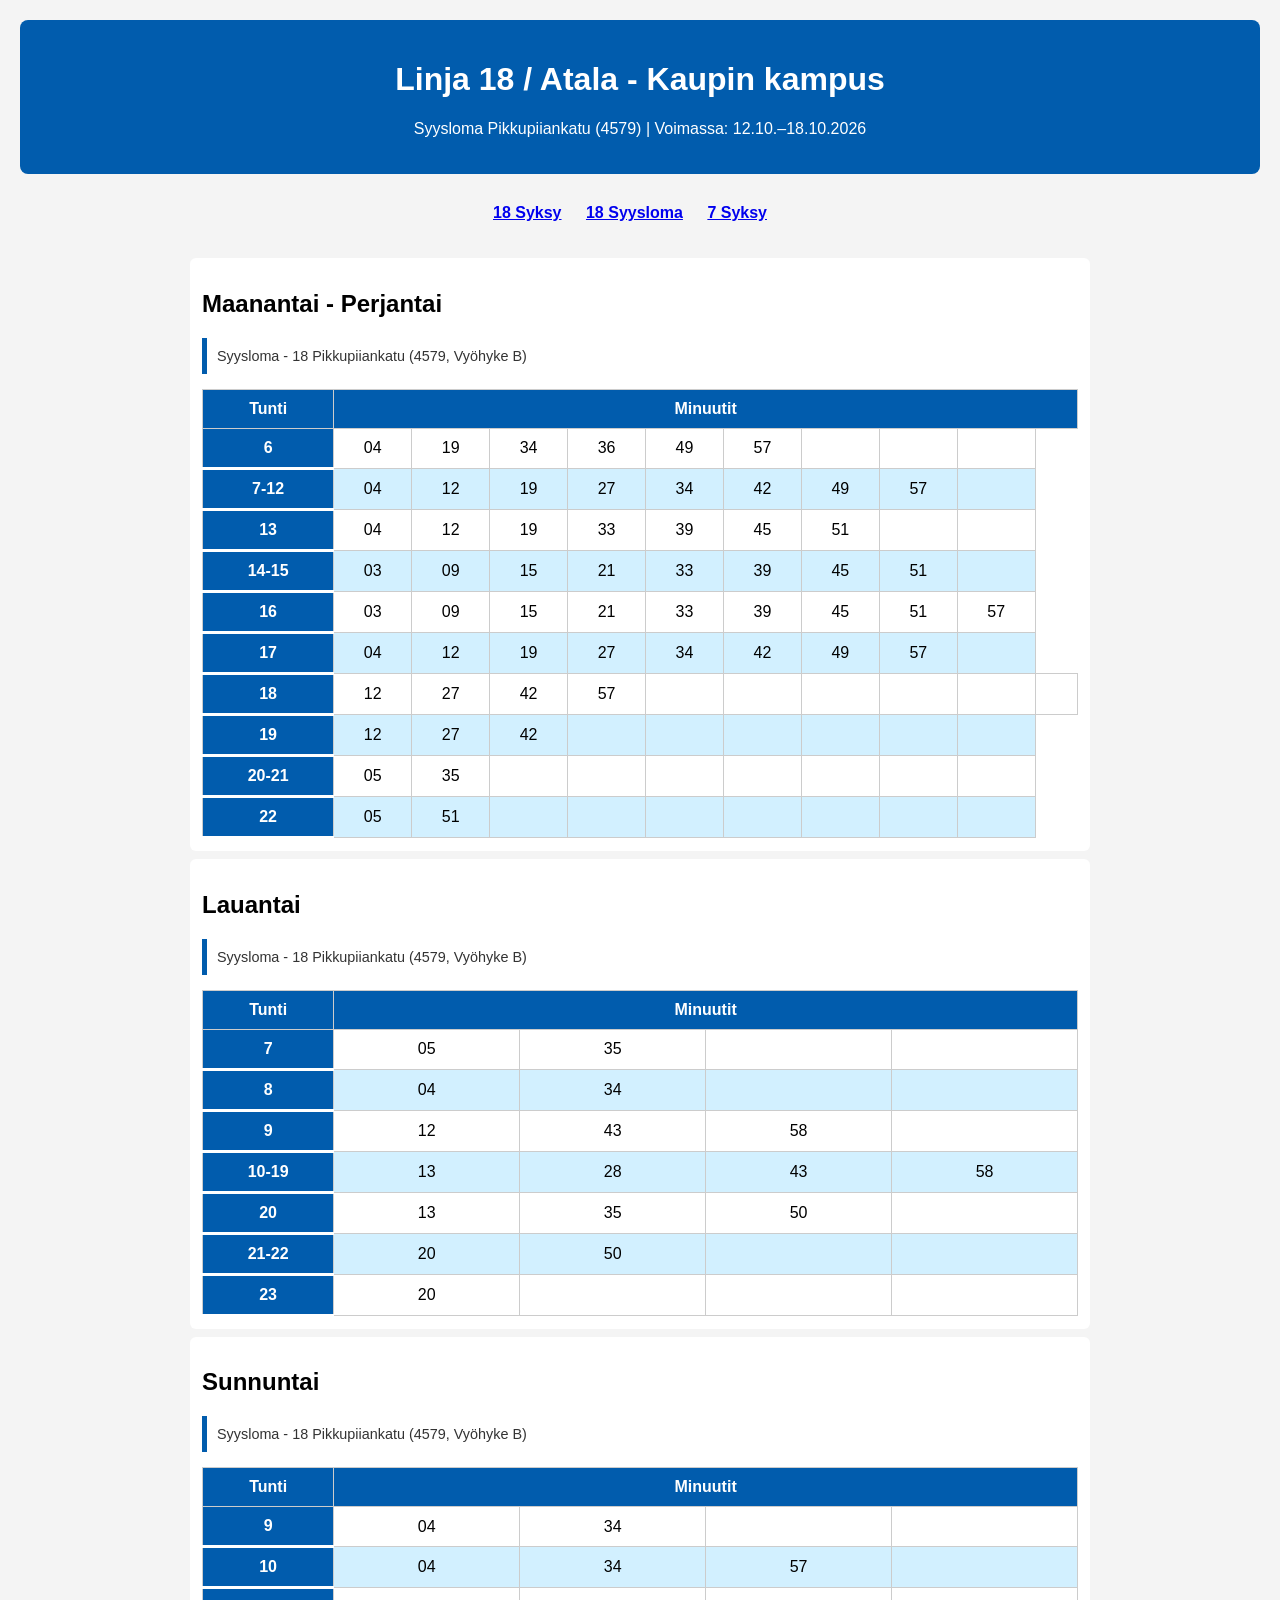
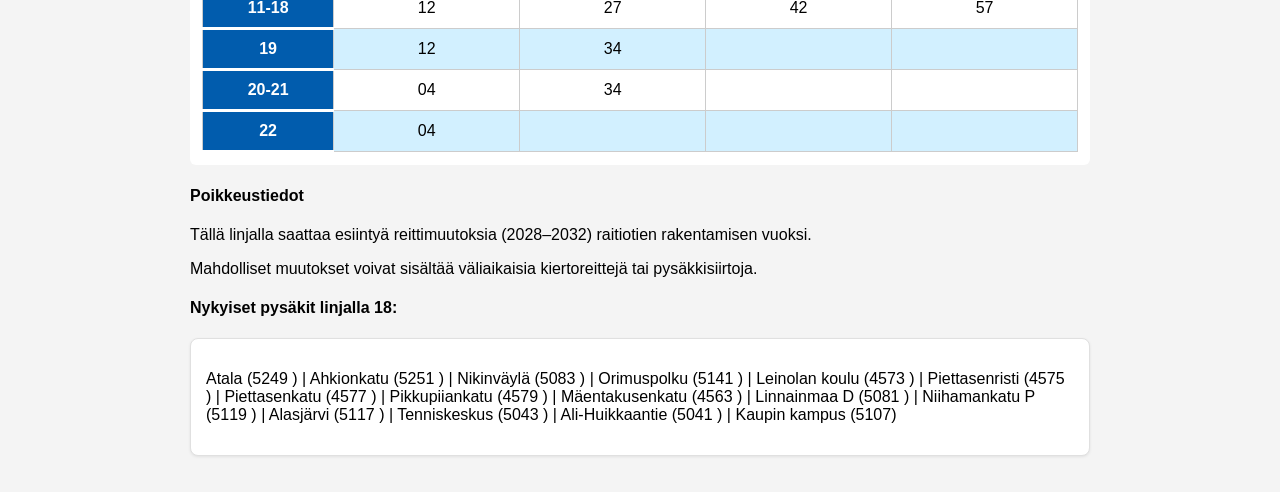
<file: index.html>
<!DOCTYPE html>
<html lang="fi">
<head>
    <meta charset="UTF-8">
    <meta name="viewport" content="width=device-width, initial-scale=1.0">
    <title>Linja-aikataulu</title>

    <link rel="stylesheet" href="styles.css">
    <link rel="stylesheet" href="print.css" media="print">
</head>

<body>

<header class="linja-otsikko">
    <h1>Linja 18 / Atala - Kaupin kampus</h1>
    <p>Syysloma Pikkupiiankatu (4579) | Voimassa: 12.10.–18.10.2026</p>
</header>

<nav style="text-align:center; margin-bottom:20px;">
    <a href="/Aikataulut/Syksy/" style="margin-right:20px; font-weight:bold;">18 Syksy</a>
    <a href="/Aikataulut/Syysloma/" style="margin-right:20px; font-weight:bold;">18 Syysloma</a>
    <a href="/Aikataulut/Linja7/" style="margin-right:20px; font-weight:bold;">7 Syksy</a>
</nav>

<main class="aikataulu-kontti">

    <section class="paiva-osio">
        <h2>Maanantai - Perjantai</h2>
        <div class="preview-box">Syysloma - 18 Pikkupiiankatu (4579, Vyöhyke B)</div>
        <table id="arkipaivat-table"></table>
    </section>

    <section class="paiva-osio">
        <h2>Lauantai</h2>
        <div class="preview-box">Syysloma - 18 Pikkupiiankatu (4579, Vyöhyke B)</div>
        <table id="lauantai-table"></table>
    </section>

    <section class="paiva-osio">
        <h2>Sunnuntai</h2>
        <div class="preview-box">Syysloma - 18 Pikkupiiankatu (4579, Vyöhyke B)</div>
        <table id="sunnuntai-table"></table>
    </section>

    <section class="poikkeustiedot">
        <h4>Poikkeustiedot</h4>
        <p>Tällä linjalla saattaa esiintyä reittimuutoksia (2028–2032) raitiotien rakentamisen vuoksi.</p>
        <p>Mahdolliset muutokset voivat sisältää väliaikaisia kiertoreittejä tai pysäkkisiirtoja.</p>

        <h4>Nykyiset pysäkit linjalla 18:</h4>
        <div id="pysakki-lista"></div>
    </section>

</main>

<script src="script.js"></script>
</body>
</html>
</file>
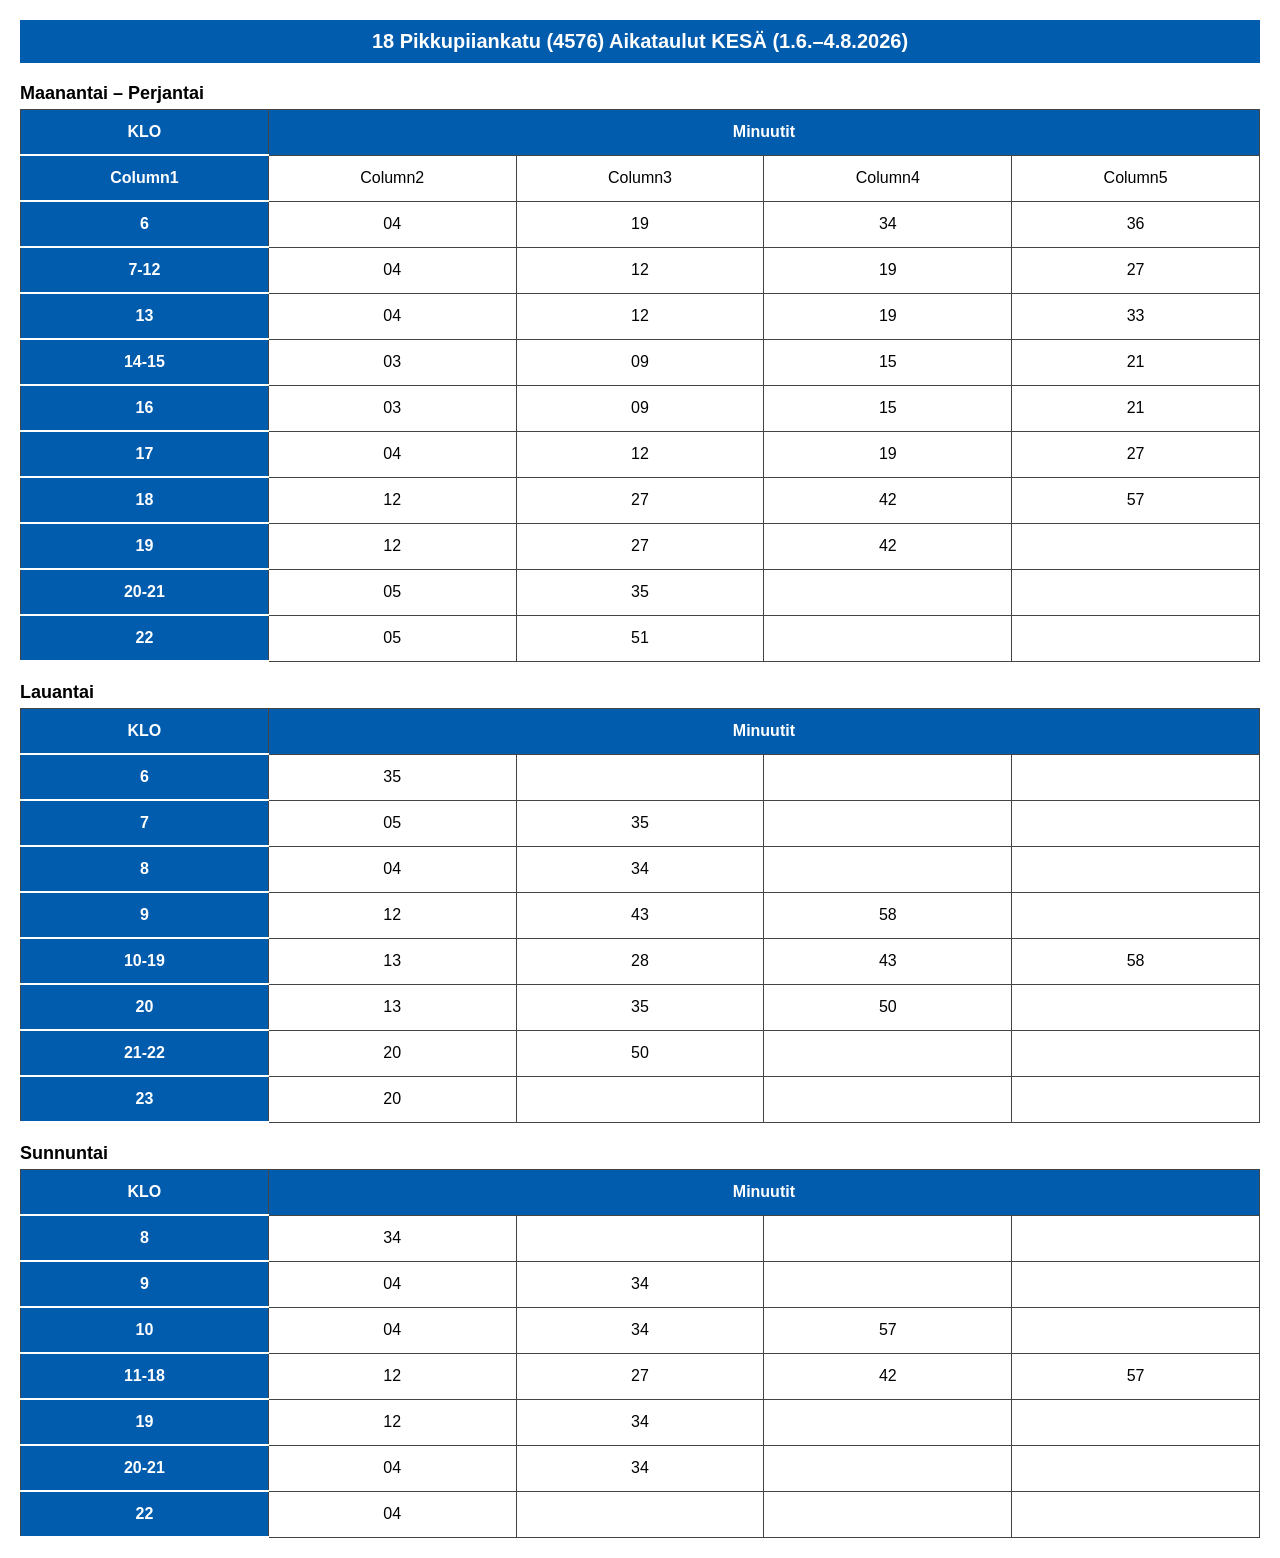
<file: Aikatalu_18.html>
<!DOCTYPE html>
<html lang="fi">
<head>
<meta charset="UTF-8">
<title>18 Pikkupiiankatu (4576) Aikataulut KESÄ (1.6.–4.8.2026)</title>
<style>
body {
    font-family: Arial, sans-serif;
    margin: 20px;
}

/* Pääotsikko */
.main-title {
    background-color: #025CAE;
    color: white;
    padding: 10px;
    text-align: center;
    font-size: 20px;
    margin-bottom: 20px;
}

/* Päiväotsikot */
.section-title {
    margin-top: 20px;
    margin-bottom: 5px;
    font-weight: bold;
    font-size: 18px;
}

/* Taulukko */
table.aikataulu {
    width: 100%;
    border-collapse: collapse;
    margin-bottom: 10px;
}

/* Solujen perusulkoasu */
.cell {
    border: 1px solid #444;
    text-align: center;
    height: 32px;
    padding: 6px;
    width: auto; /* sallii klo/min määrätä leveyden */
    font-size: 16px;
}

/* 1 KLO + 7 MIN solua = 8 solua → 8% per solu */
.klo {
    width: 8%;
    background-color: #025CAE;
    color: white;
    border-bottom: 2px solid white;
    font-weight: bold;
}

.min {
    width: 8%;
    background-color: white;
    color: black;
}

/* Otsikkosolut */
.klo-head {
    background-color: #025CAE;
    color: white;
    border-bottom: 2px solid white;
}

.min-head {
    background-color: #025CAE;
    color: white;
}

/* PDF-tulostus */
@media print {

    .cell {
        font-size: 18px;
        padding: 6px;
    }

    .klo {
        font-size: 18px;
        font-weight: bold;
    }

    .main-title {
        font-size: 22px;
    }

    .section-title {
        font-size: 20px;
    }

    table.aikataulu {
        page-break-inside: avoid;
    }
}
}

</style>
</head>
<body>

<h2 class="main-title">
    18 Pikkupiiankatu (4576) Aikataulut KESÄ (1.6.–4.8.2026)
</h2>

<div class="section-title">Maanantai – Perjantai</div>
<table class="aikataulu" id="tbl-mape">
    <tr>
        <th class="cell klo-head">KLO</th>
        <th class="cell min-head" colspan="4">Minuutit</th>
    </tr>
</table>

<div class="section-title">Lauantai</div>
<table class="aikataulu" id="tbl-la">
    <tr>
        <th class="cell klo-head">KLO</th>
        <th class="cell min-head" colspan="4">Minuutit</th>
    </tr>
</table>

<div class="section-title">Sunnuntai</div>
<table class="aikataulu" id="tbl-su">
    <tr>
        <th class="cell klo-head">KLO</th>
        <th class="cell min-head" colspan="4">Minuutit</th>
    </tr>
</table>

<script>
function loadCsvToTable(csvFile, tableId) {
    fetch(csvFile)
        .then(r => r.text())
        .then(text => {
            const rows = text.trim().split(/\r?\n/);
            const table = document.getElementById(tableId);

            rows.forEach(line => {
                const cols = line.split(",");
                const tr = document.createElement("tr");

                // Tunti (KLO-sarake)
                const tdKlo = document.createElement("td");
                tdKlo.className = "cell klo";
                tdKlo.textContent = cols[0] || "";
                tr.appendChild(tdKlo);

                // Minuutit (max 4 solua)
                for (let i = 1; i <= 4; i++) {
                    const tdMin = document.createElement("td");
                    tdMin.className = "cell min";
                    tdMin.textContent = cols[i] || "";
                    tr.appendChild(tdMin);
                }

                table.appendChild(tr);
            });
        })
        .catch(err => {
            console.error("CSV-lataus epäonnistui:", csvFile, err);
        });
}

// Lataa kolme eri CSV-tiedostoa
loadCsvToTable("aikataulu_mape.csv", "tbl-mape");
loadCsvToTable("aikataulu_la.csv", "tbl-la");
loadCsvToTable("aikataulu_su.csv", "tbl-su");
</script>

</body>
</html>
</file>
<file: styles.css>
/* ------------------------------
   Värit ja perusasetukset
--------------------------------*/
:root {
  --dark-blue: #015CAD;
  --white: #ffffff;
  --black: #000000;
  --gray-bg: #f4f4f4;
}

body {
  font-family: 'Inter', sans-serif;
  margin: 0;
  padding: 20px;
  background-color: var(--gray-bg);
}

/* ------------------------------
   Print-painikkeet
--------------------------------*/
.print-buttons {
    margin-bottom: 20px;
    text-align: center;
}

.print-buttons button {
    background-color: var(--dark-blue);
    color: var(--white);
    border: none;
    padding: 10px 18px;
    margin: 5px;
    border-radius: 6px;
    font-size: 15px;
    cursor: pointer;
}

.print-buttons button:hover {
    background-color: #014a8a;
}

/* ------------------------------
   Otsikkopalkki
--------------------------------*/
.linja-otsikko {
  background-color: var(--dark-blue);
  color: var(--white);
  padding: 20px;
  text-align: center;
  border-radius: 8px;
  margin-bottom: 30px;
}

/* ------------------------------
   Esikatselulaatikko
--------------------------------*/
.preview-box {
  background: #fff;
  padding: 10px;
  border-left: 5px solid var(--dark-blue);
  margin-bottom: 15px;
  font-size: 0.9rem;
  color: #333;
}

/* ------------------------------
   Taulukon yleiset tyylit
--------------------------------*/
table {
  width: 100%;
  border-collapse: collapse;
  margin-top: 10px;
}

th, td {
  padding: 10px;
  text-align: center;
  border: 1px solid #ccc;
}

th {
  background-color: var(--dark-blue);
  color: var(--white);
  font-weight: bold;
}

/* Vuorotteluvärit */
tbody tr:nth-child(odd) td.minuutti-solu {
  background-color: #FFFFFF;
}

tbody tr:nth-child(even) td.minuutti-solu {
  background-color: #D2F0FF;
}

/* ------------------------------
   Taulukon solut
--------------------------------*/
td.tunti-solu {
  background-color: var(--dark-blue);
  color: var(--white);
  font-weight: bold;
  width: 15%;
  border-bottom: 3px solid var(--white);
}

td.minuutti-solu {
  background-color: var(--white);
  color: var(--black);
}

/* ------------------------------
   P-laatikko
--------------------------------*/
.p-laatikko {
  display: inline-block;
  background-color: #ffffff;
  color: #000000;
  border: 2px solid #ffffff;
  padding: 2px 6px;
  font-weight: bold;
  border-radius: 4px;
  margin-right: 8px;
}

/* ------------------------------
   Seliteteksti
--------------------------------*/
.seliteteksti {
  margin-top: 10px;
  font-size: 0.9rem;
  color: #000000;
  background-color: #ffffff;
  padding: 5px 0;
  text-align: left;
}

/* ------------------------------
   Layout-kontit
--------------------------------*/
.aikataulu-kontti {
  max-width: 900px;
  margin: 0 auto;
  padding: 16px;
}

.paiva-osio {
  margin-bottom: 8px;
  background: #ffffff;
  border-radius: 6px;
  padding: 12px;
}

/* ------------------------------
   Pysäkkilista
--------------------------------*/
#pysakki-lista {
    background: #ffffff;
    padding: 15px;
    border-radius: 8px;
    margin-top: 20px;
    border: 1px solid #e0e0e0;
    box-shadow: 0 1px 3px rgba(0,0,0,0.08);
}

#pysakki-lista h4 {
    font-size: 18px;
    font-weight: 600;
</file>
<file: print.css>
/* ------------------------------
   A4-sivun asetukset
--------------------------------*/
@page {
    size: A4 portrait;
    margin: 10mm;
}

/* ------------------------------
   Yleiset tulostusasetukset
--------------------------------*/
body {
    background: none !important;
    margin: 0;
    padding: 0;
    width: 100%;
    -webkit-print-color-adjust: exact;
    print-color-adjust: exact;
}

/* Piilota navigaatio ja print-painikkeet tulostuksessa */
nav,
.print-buttons {
    display: none !important;
}

/* ------------------------------
   Taulukot: estä katkeaminen
--------------------------------*/
table, thead, tbody, tr, td, th {
    page-break-inside: avoid !important;
}

/* ------------------------------
   Päiväosiot: aloita uusi sivu
--------------------------------*/
.paiva-osio {
    page-break-before: auto !important;
    page-break-inside: avoid !important;
}

/* ------------------------------
   Poikkeustiedot + pysäkkilista
--------------------------------*/
.poikkeustiedot,
#pysakki-lista {
    page-break-inside: avoid !important;
}

/* ------------------------------
   Otsikkopalkki tulostuksessa
--------------------------------*/
.linja-otsikko {
    background-color: var(--dark-blue) !important;
    color: var(--white) !important;
    page-break-inside: avoid !important;
}


/* ------------------------------
   Fonttikoot tulostukseen
--------------------------------*/
body, table, th, td {
    font-size: 12pt;
}

th, td {
    padding: 6px 8px;
}
</file>
